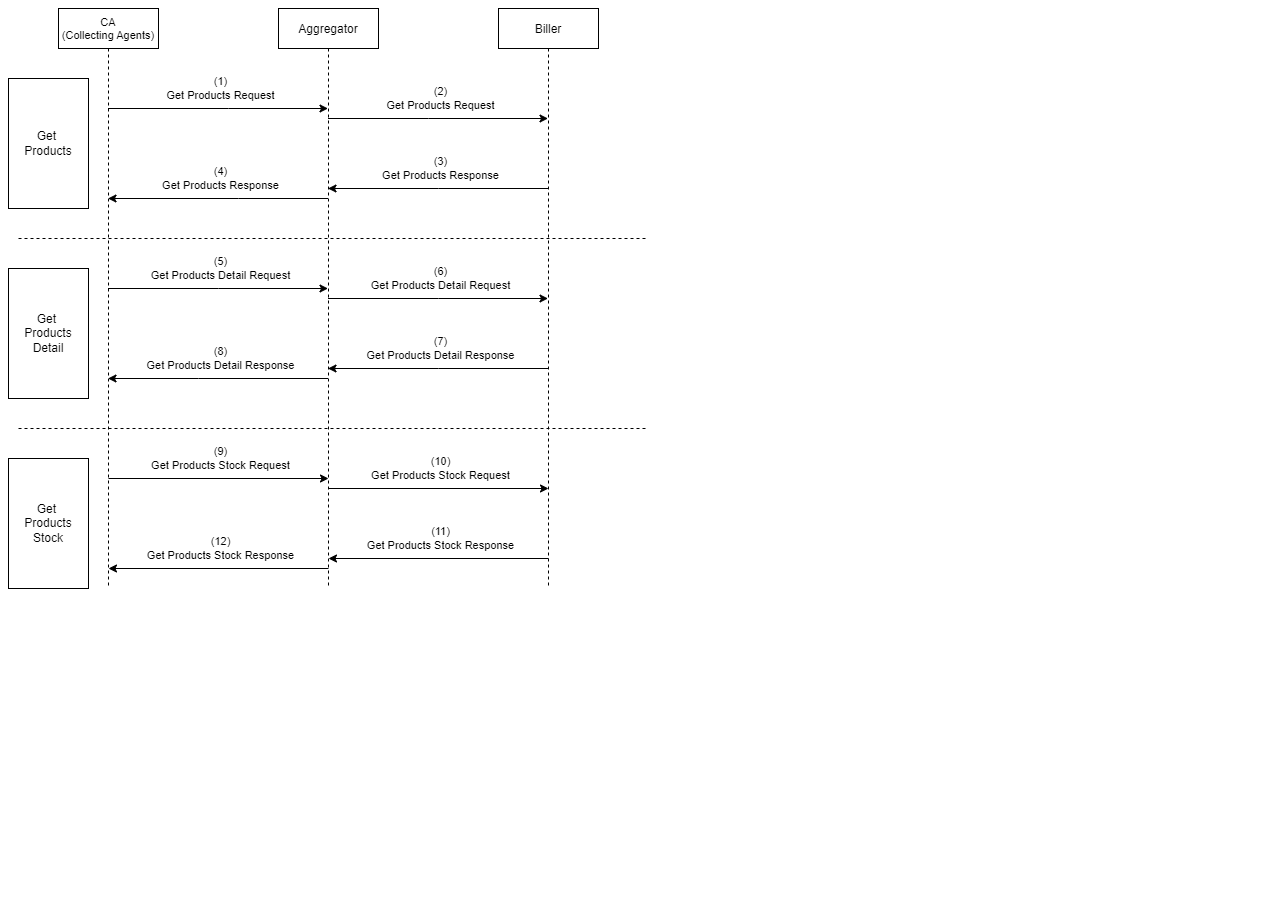
<file: openapi/test.html>
<!DOCTYPE html>
<html lang="en">
<head>
    <meta charset="UTF-8">
    <meta http-equiv="X-UA-Compatible" content="IE=edge">
    <meta name="viewport" content="width=device-width, initial-scale=1.0">
    <title>Document</title>
</head>
<body>
    <img src="/flow game product api.png" alt="">
</body>
</html>
</file>
